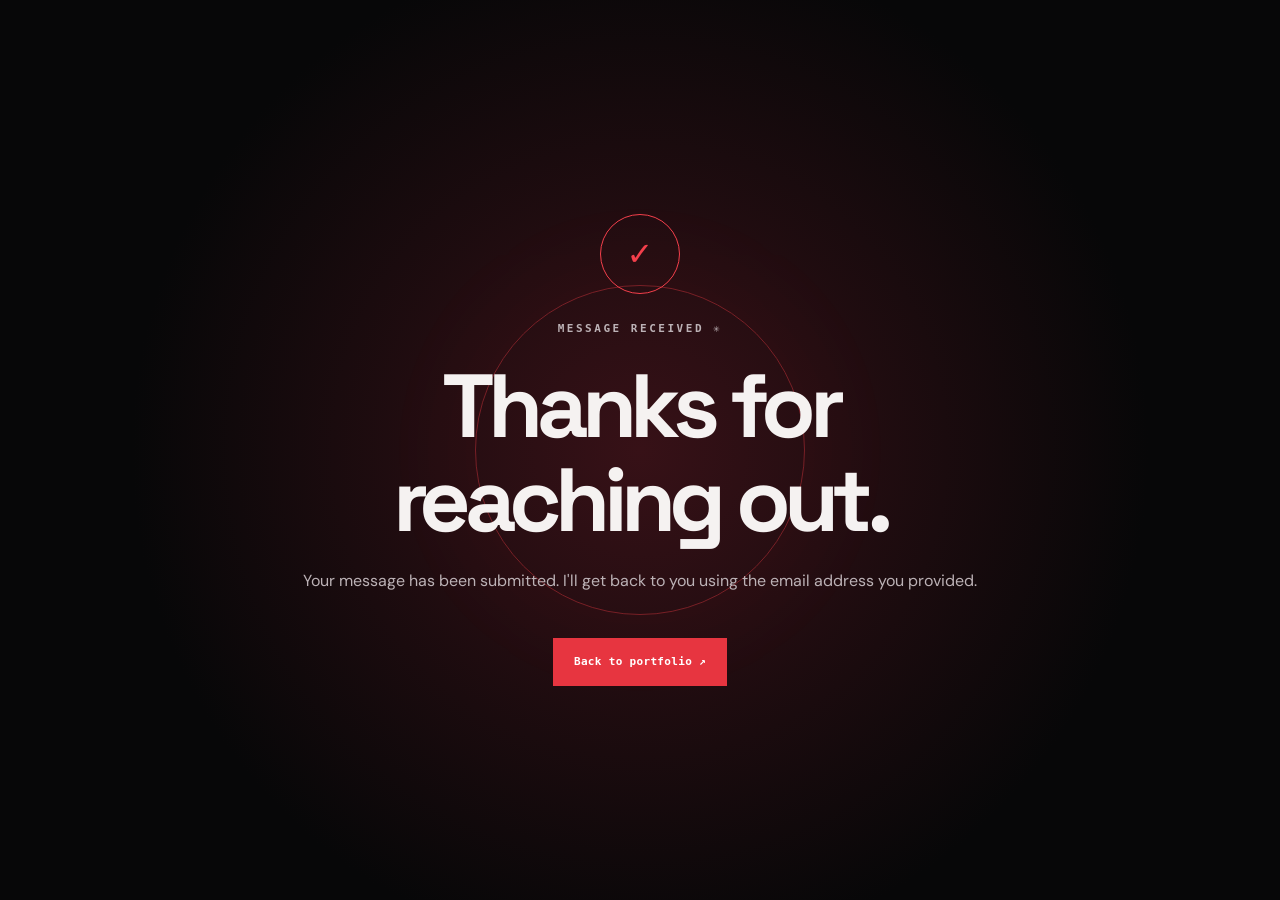
<file: success.html>
<!doctype html>
<html lang="en">
<head>
  <meta charset="UTF-8" />
  <meta name="viewport" content="width=device-width,initial-scale=1" />
  <meta name="theme-color" content="#080910" />
  <title>Message sent — Rishav Kumar Singh</title>
  <link rel="preconnect" href="https://fonts.googleapis.com" />
  <link rel="preconnect" href="https://fonts.gstatic.com" crossorigin />
  <link href="https://fonts.googleapis.com/css2?family=DM+Sans:wght@400;500;600;700&family=Space+Grotesk:wght@400;500;600;700&display=swap" rel="stylesheet" />
  <link rel="stylesheet" href="styles.css" />
  <link rel="stylesheet" href="reel-theme.css" />
  <link rel="stylesheet" href="premium-motion.css" />
</head>
<body>
  <main class="success-scene">
    <div class="success-scene__orb" aria-hidden="true"></div>
    <div class="success-scene__content">
      <div class="success-scene__check" aria-hidden="true">✓</div>
      <p class="success-scene__eyebrow">MESSAGE RECEIVED ✳</p>
      <h1>Thanks for reaching out.</h1>
      <p>Your message has been submitted. I'll get back to you using the email address you provided.</p>
      <a class="btn btn-primary" href="/">Back to portfolio ↗</a>
    </div>
  </main>
</body>
</html>
</file>
<file: styles.css>
:root{--bg:#080910;--panel:#10121c;--ink:#f6f4f3;--muted:#a3a4b4;--soft:#6f7184;--line:rgba(255,255,255,.10);--lime:#c3ff82;--violet:#a59dff;--peach:#fbb996;--max:1210px}*{box-sizing:border-box}html{scroll-behavior:smooth;scroll-padding-top:92px}body{margin:0;background:var(--bg);color:var(--ink);font-family:'DM Sans',system-ui,-apple-system,Segoe UI,Arial,sans-serif;line-height:1.6;overflow-x:hidden}body::before{content:'';position:fixed;inset:0;z-index:-2;opacity:.19;pointer-events:none;background-image:radial-gradient(rgba(255,255,255,.14) .6px,transparent .6px);background-size:21px 21px}a{color:inherit;text-decoration:none}button,input,textarea,select{font:inherit}button{cursor:pointer}button:disabled{cursor:not-allowed}::selection{background:var(--lime);color:#06080b}:focus-visible{outline:2px solid var(--lime);outline-offset:5px}.shell{width:min(calc(100% - 100px),var(--max));margin-inline:auto}.skip-link{position:fixed;z-index:99;left:18px;top:-80px;background:var(--lime);color:#080910;padding:10px 16px}.skip-link:focus{top:12px}.visually-hidden{position:absolute;width:1px;height:1px;clip:rect(0,0,0,0);overflow:hidden;white-space:nowrap}#page-progress{position:fixed;inset:0 auto auto 0;z-index:100;width:0;height:2px;background:linear-gradient(90deg,var(--lime),var(--violet));pointer-events:none}.ambient{position:absolute;z-index:-1;border-radius:50%;filter:blur(100px);pointer-events:none}.ambient--one{width:450px;height:450px;right:-180px;top:45px;background:rgba(74,55,131,.18)}.ambient--two{width:430px;height:430px;left:-200px;top:750px;background:rgba(55,76,60,.11)}.site-header{position:fixed;top:0;left:0;width:100%;z-index:40;border-bottom:1px solid transparent;transition:background .3s,border-color .3s,backdrop-filter .3s}.site-header.is-scrolled{background:rgba(8,9,16,.85);border-color:var(--line);backdrop-filter:blur(18px)}.nav{height:84px;display:flex;align-items:center;justify-content:space-between}.logo{display:inline-flex;align-items:center;gap:13px}.logo-mark,.footer-logo{font-family:'Space Grotesk',sans-serif;font-weight:700;letter-spacing:-.1em;font-size:34px;line-height:1}.logo-slash,.footer-logo span{color:var(--lime)}.logo-caption{font-size:9px;font-weight:700;line-height:1.3;letter-spacing:.16em}.nav-links{display:flex;align-items:center;gap:33px}.nav-links a{font-size:12px;color:#bcbccc;transition:color .2s}.nav-links a:hover,.nav-links a:focus-visible{color:var(--ink)}.nav-links .nav-contact{padding:10px 16px;border:1px solid rgba(255,255,255,.22);color:#fff;border-radius:999px}.nav-contact span{margin-left:8px;color:var(--lime)}.nav-toggle{display:none}.hero{min-height:790px;padding-top:145px;display:grid;grid-template-columns:1.07fr .93fr;position:relative;align-items:center;gap:12px}.hero-copy{position:relative;z-index:4;padding-bottom:125px}.eyebrow,.hero-kicker,.section-index,.social-label,.orbit-caption,.corner-coordinates,.form-eyebrow,.art-label,.project-meta,.timeline-kicker,.footer-grid>.back-top{letter-spacing:.15em;font-weight:700;font-size:10px}.eyebrow{display:flex;align-items:center;gap:10px;color:#a5a3b7;white-space:nowrap}.eyebrow-dot,.mini-dot,.caption-light{width:7px;height:7px;display:inline-block;border-radius:100%;background:var(--lime);box-shadow:0 0 16px rgba(195,255,130,.9)}.eyebrow-divider{color:#53586d}.hero-kicker{font-size:11px;letter-spacing:.24em;color:var(--lime);margin:48px 0 13px}.hero h1{max-width:720px;font-size:clamp(60px,6.3vw,100px);letter-spacing:-.087em;line-height:1.015;margin:0 0 28px;font-family:'Space Grotesk',sans-serif;font-weight:600}.hero h1 em{font-style:normal;color:var(--lime);display:block}.hero-script{white-space:nowrap}.period{color:var(--peach)}.hero-lede{font-size:16px;line-height:1.9;color:#a9aab8;max-width:515px;margin:0 0 33px}.hero-actions{display:flex;align-items:center;gap:14px;flex-wrap:wrap}.btn{min-height:51px;border-radius:7px;padding:13px 20px;font-size:12px;font-weight:700;display:inline-flex;gap:28px;align-items:center;justify-content:space-between;transition:transform .25s,background .25s,border-color .25s;border:1px solid transparent}.btn:hover{transform:translateY(-3px)}.btn-primary{background:var(--lime);color:#0c1011}.btn-primary:hover{background:#d8ffad}.btn-outline{border-color:#444657;color:#f2f2f6;background:rgba(255,255,255,.035)}.btn-outline:hover{border-color:var(--lime)}.btn-arrow{font-size:18px}.hero-social{margin-top:50px;display:flex;align-items:center;gap:20px;flex-wrap:wrap}.hero-social a,.contact-links a{font-size:12px;color:#c5c6d3;transition:color .2s}.hero-social a:hover,.contact-links a:hover{color:var(--lime)}.social-label{color:#6f7385;font-size:9px}.hero-visual{height:630px;min-width:0;position:relative;margin-bottom:85px;isolation:isolate;background:radial-gradient(ellipse at 53% 42%,rgba(145,116,211,.16),transparent 52%)}.hero-visual::before,.hero-visual::after{content:'';position:absolute;left:50%;top:46%;width:480px;max-width:98%;aspect-ratio:1;transform:translate(-50%,-50%);border:1px solid rgba(177,157,245,.12);border-radius:50%;pointer-events:none}.hero-visual::after{width:580px;max-width:114%;border-style:dashed;border-color:rgba(255,255,255,.045)}#three-scene{position:absolute;inset:-7% -18%;height:114%;width:136%;z-index:0;pointer-events:none;opacity:.95}.visual-grain{position:absolute;inset:0;pointer-events:none;z-index:2;opacity:.18;background-image:repeating-linear-gradient(0deg,transparent 0,transparent 2px,rgba(255,255,255,.016) 3px)}.portrait{width: min(72%,380px);height:435px;position:absolute;z-index:1;top:50%;left:50%;transform:translate(-50%,-48%);border:1px solid rgba(196,200,255,.35);background:linear-gradient(160deg,rgba(98,80,149,.32),rgba(15,18,26,.9));border-radius:220px 220px 115px 115px;overflow:hidden;box-shadow:0 32px 130px rgba(9,8,23,.8),inset 0 0 60px rgba(194,184,255,.09)}.portrait-glow{position:absolute;inset:0;background:radial-gradient(ellipse at 45% 27%,rgba(199,181,246,.47),transparent 58%);z-index:0}.portrait-image{width:100%;height:100%;position:absolute;z-index:1;object-fit:cover;object-position:center 30%;filter:contrast(1.03) saturate(.91);-webkit-mask-image:linear-gradient(#000 72%,transparent 100%);mask-image:linear-gradient(#000 72%,transparent 100%)}.portrait-fallback{position:absolute;inset:0;display:flex;align-items:center;justify-content:center;font-family:'Space Grotesk',sans-serif;font-size:132px;font-weight:700;letter-spacing:-.11em;color:rgba(226,211,255,.23);background:radial-gradient(circle at 57% 38%,rgba(167,145,234,.22),transparent 55%)}.portrait-badge{position:absolute;bottom:23px;left:24px;display:flex;gap:10px;align-items:center;z-index:3;font-size:9px;letter-spacing:.18em;color:#d5d3de;line-height:1.7}.portrait-badge b{color:#fff;font-size:12px;letter-spacing:.095em}.orbit-caption{position:absolute;z-index:2;color:#c9cad9;display:flex;align-items:center;gap:11px}.orbit-caption--top{top:49px;left:10px}.orbit-caption--bottom{right:7px;bottom:51px}.caption-plus{font-size:19px;color:var(--lime)}.floating-chip{position:absolute;z-index:3;padding:12px 15px;border:1px solid rgba(232,227,255,.23);border-radius:5px;color:#eeeafa;font-size:9px;letter-spacing:.115em;font-weight:700;backdrop-filter:blur(14px);background:rgba(17,16,31,.76);box-shadow:0 12px 40px rgba(5,5,13,.4);white-space:nowrap}.floating-chip span{color:var(--lime);margin-right:8px}.floating-chip--one{top:28%;left:-10%;transform:rotate(-7deg)}.floating-chip--two{right:-5%;bottom:26%;transform:rotate(8deg)}.corner-coordinates{position:absolute;right:5px;top:63px;color:#6c7187;font-size:8px;line-height:2;text-align:right}.hero-bottom{position:absolute;left:0;bottom:55px;right:0;display:flex;justify-content:space-between;align-items:center;gap:15px;z-index:1;font-size:9px;letter-spacing:.21em;color:#77788b;font-weight:700}.scroll-line{height:1px;flex:1;max-width:210px;background:linear-gradient(90deg,rgba(255,255,255,.5),transparent);margin-right:auto;margin-left:20px}.impact-strip{border-top:1px solid var(--line);border-bottom:1px solid var(--line);background:#0d0f18}.impact-grid{display:grid;grid-template-columns:repeat(4,1fr)}.impact-item{min-height:168px;display:flex;flex-direction:column;justify-content:center;gap:3px;padding:24px 24px 24px 0}.impact-item:not(:first-child){padding-left:28px;border-left:1px solid var(--line)}.impact-item strong{font-family:'Space Grotesk',sans-serif;font-size:51px;letter-spacing:-.08em;line-height:1;color:#f6f3f5;font-weight:600}.impact-item strong span{font-size:24px;color:var(--lime);letter-spacing:-.03em}.impact-item p{font-size:11px;letter-spacing:.013em;color:#e2e0e9;margin:9px 0 0;line-height:1.9}.impact-item small{font-size:10px;color:#828599}.section{padding-top:125px;padding-bottom:125px}.section-heading{margin-bottom:59px}.section-index{display:block;color:var(--lime);margin-bottom:20px}.section-heading h2{font-family:'Space Grotesk',sans-serif;font-weight:500;font-size:clamp(40px,5.1vw,75px);letter-spacing:-.075em;line-height:1.09;margin:0}.muted{color:#6e7084}.section-heading--row{display:flex;align-items:end;justify-content:space-between;gap:50px}.section-heading--row p{color:var(--muted);font-size:14px;max-width:270px;line-height:1.8;margin:0 0 5px}.about-grid{display:grid;grid-template-columns:1fr .82fr;gap:11%;align-items:center}.about-statement{min-height:370px;position:relative;display:flex;flex-direction:column;justify-content:center}.oversized-quote{font-family:Georgia,serif;position:absolute;top:-140px;left:-12px;font-size:250px;line-height:1;color:rgba(195,255,130,.1)}.about-statement>p{position:relative;font-family:'Space Grotesk',sans-serif;line-height:1.31;font-size:clamp(28px,3vw,42px);letter-spacing:-.055em;margin:0}.about-statement i{color:var(--lime);font-style:normal}.about-flourish{margin-top:43px;display:flex;gap:18px;align-items:center;letter-spacing:.13em;font-size:9px;color:#858797;font-weight:700}.about-flourish span{color:var(--lime);font-size:15px}.about-copy p{font-size:15px;line-height:2;color:#abacbd;margin:0 0 21px}.about-copy p strong{color:#f6f4fa;font-weight:600}.text-link{border-bottom:1px solid rgba(195,255,130,.65);display:inline-flex;gap:25px;padding:8px 0;margin-top:14px;color:var(--lime);font-size:12px;font-weight:700}.text-link:hover{gap:35px;transition:gap .2s}.work-section{background:linear-gradient(180deg,#0e101a,#0a0b11 92%);border-block:1px solid var(--line)}.project-grid{display:grid;grid-template-columns:repeat(2,minmax(0,1fr));gap:23px}.project-card{border:1px solid rgba(255,255,255,.1);background:#12141f;overflow:hidden;border-radius:11px;transition:transform .3s,border-color .25s,box-shadow .3s;transform-style:preserve-3d}.project-card:hover{border-color:rgba(195,255,130,.4);box-shadow:0 25px 60px rgba(0,0,0,.24)}.project-art{height:285px;overflow:hidden;position:relative;background:#1d1c30}.project-art--catalyst{background:radial-gradient(ellipse at 55% 48%,#504477,#25223f 55%,#181623 100%)}.project-art--rag{background:radial-gradient(circle at center,#48406d,#181a31 72%)}.project-art--tasks{background:radial-gradient(ellipse at 65% 35%,#2c554e,#152726 80%)}.project-art--vision{background:radial-gradient(ellipse at 55% 40%,#243c4e,#121f30 74%)}.art-label{position:absolute;bottom:19px;left:22px;color:rgba(244,241,255,.75);font-size:9px;z-index:3}.project-info{padding:27px 28px 30px}.project-meta{display:flex;justify-content:space-between;gap:12px;color:#8e91a5;font-size:9px}.project-meta span:last-child{color:#b3ccaa}.project-info h3{font-family:'Space Grotesk';font-size:27px;letter-spacing:-.045em;margin:13px 0 8px;font-weight:600}.project-info p{min-height:71px;margin:0;color:#9fa1b3;font-size:13px;line-height:1.85}.project-bottom{display:flex;justify-content:space-between;align-items:end;gap:15px;margin-top:24px}.tags,.skill-chips{display:flex;gap:8px;flex-wrap:wrap}.tags span,.skill-chips span{font-size:10px;border:1px solid rgba(255,255,255,.13);color:#c7c8d4;padding:5px 9px;border-radius:4px}.round-link{flex:0 0 36px;height:36px;display:grid;place-items:center;border-radius:50%;background:var(--lime);color:#0d1711;font-size:20px;transition:transform .2s}.round-link:hover{transform:rotate(45deg)}.project-arrow{font-size:20px;color:var(--lime)}.project-disclaimer{font-size:11px;margin:26px 0 0;color:#818395}.mock-window{position:absolute;width:72%;height:78%;left:14%;top:12%;border:1px solid #726d96;border-radius:10px 10px 0 0;background:#101221;box-shadow:0 20px 70px #0b091d;transform:perspective(700px) rotateX(3deg) rotateY(-9deg)}.mock-header{height:31px;display:flex;align-items:center;gap:5px;padding:0 13px;border-bottom:1px solid #29283d}.mock-dot{width:5px;height:5px;border-radius:50%;background:#a5a0bf}.mock-dot:nth-child(1){background:#f2a3a6}.mock-dot:nth-child(2){background:#f2c184}.mock-dot:nth-child(3){background:#a4dbb2}.mock-title{margin-left:auto;font-size:8px;letter-spacing:.14em;color:#a6a6bd}.mock-conversation{padding:18px 20px}.mock-question{margin-left:auto;background:#383853;color:#e0dffc;border-radius:8px 8px 1px 8px;width:max-content;max-width:92%;font-size:10px;padding:11px 12px}.mock-answer{display:flex;gap:10px;margin-top:16px}.mock-answer>div{width:75%;padding:7px 0}.ai-logo{color:var(--lime);font-size:19px}.mock-line{display:block;width:83%;height:5px;background:#4b4e63;border-radius:12px;margin-bottom:9px}.mock-line.wide{width:100%}.mock-line.short{width:49%}.mock-tags{display:flex;gap:5px;margin-top:13px}.mock-tags i{font-style:normal;border-radius:2px;font-size:7px;letter-spacing:.1em;background:#393752;color:#dad5fd;padding:4px 7px}.mock-input{height:30px;margin:0 14px;background:#232536;color:#686e83;display:flex;align-items:center;justify-content:space-between;padding:0 12px;border-radius:4px;font-size:8px}.mock-input span{color:var(--lime)}.document-sheet{position:absolute;left:50%;top:50%;width:158px;height:192px;transform:translate(-50%,-50%) rotate(-9deg);background:linear-gradient(130deg,#ded9ef,#9d9fbd);padding:37px 19px;border-radius:7px;box-shadow:18px 23px 60px #121128}.document-sheet span{display:block;height:7px;width:100%;margin-bottom:11px;background:rgba(45,43,79,.25);border-radius:3px}.document-sheet span:nth-child(2){width:66%}.document-sheet span:nth-child(4){width:82%}.node{position:absolute;z-index:2;display:grid;place-items:center;width:65px;height:65px;border-radius:50%;background:rgba(24,22,53,.91);border:1px solid #a59dff;color:#f4efff;font-family:'Space Grotesk';font-size:14px;font-weight:700;box-shadow:0 0 35px #887eff50}.node-a{left:12%;top:32%}.node-b{left:43%;top:11%;width:78px;height:78px;background:#a59dff;color:#1b1734}.node-c{right:9%;top:47%}.project-path{width:100%;height:100%;position:absolute;inset:0}.taskboard{position:absolute;top:14%;left:14%;width:75%;height:72%;border:1px solid #4b776e;border-radius:7px;padding:13px;background:#101c22;transform:perspective(750px) rotateX(5deg) rotateY(10deg);box-shadow:20px 22px 45px #07100f}.taskboard-title{display:flex;align-items:center;gap:8px;color:#d2e7e5;font-size:9px;letter-spacing:.13em;margin:5px 0 14px}.taskboard-title>span{width:9px;height:9px;background:var(--lime);border-radius:2px}.taskboard-title small{margin-left:auto}.board-row{height:29px;margin-bottom:8px;border:1px solid #324f4b;border-radius:4px;display:flex;align-items:center;gap:8px;padding:0 8px;color:#b8d0ca;font-size:8px}.board-row i{width:6px;height:6px;border-radius:100%;background:#a1ffd0}.board-row b{color:#a4ffbf;margin-left:auto;font-size:7px}.board-row b.inprogress{color:#f5bd87}.face-grid{position:absolute;inset:8% 17%;border:1px solid rgba(112,211,229,.38);background:repeating-linear-gradient(0deg,transparent,transparent 18px,#6bd4e00d 19px),repeating-linear-gradient(90deg,transparent,transparent 18px,#6bd4e00d 19px);clip-path:polygon(20% 0,80% 0,100% 20%,100% 80%,80% 100%,20% 100%,0 80%,0 20%)}.scan-ellipse{position:absolute;top:10%;left:25%;width:50%;height:77%;border:2px solid rgba(123,245,246,.72);border-radius:49% 48% 43% 43%;box-shadow:0 0 35px #5de9ed66,inset 0 0 28px #5de9ed22}.scan-ellipse::before,.scan-ellipse::after{content:'';position:absolute;width:60%;height:2px;background:#89ffff66;top:43%;left:20%;transform:rotate(18deg)}.scan-ellipse::after{top:65%;transform:rotate(-17deg)}.scan-cross{position:absolute;color:#a5ffff;font-size:22px}.scan-cross--one{top:26%;left:24%}.scan-cross--two{top:40%;right:19%}.scan-cross--three{bottom:21%;left:28%}.scan-line{position:absolute;left:0;right:0;top:30%;height:2px;background:#7dffef;box-shadow:0 0 16px #7dfff0;animation:scan 3.4s ease-in-out infinite alternate}@keyframes scan{to{top:80%}}.vision-tag{position:absolute;right:8%;top:14%;font-size:9px;color:#b2fff2;letter-spacing:.15em}.expertise-grid{display:grid;grid-template-columns:repeat(3,1fr);gap:18px}.expertise-card{border:1px solid var(--line);padding:33px 29px 31px;border-radius:9px;min-height:354px;display:flex;flex-direction:column;background:linear-gradient(145deg,#151723,#0e1018)}.expertise-icon{height:55px;font-size:29px;font-family:'Space Grotesk';color:var(--lime)}.expertise-card h3{font-size:23px;font-family:'Space Grotesk';line-height:1.2;letter-spacing:-.04em;margin:18px 0 12px}.expertise-card p{font-size:13px;line-height:1.9;color:#9d9eae;margin:0 0 26px}.expertise-card .skill-chips{margin-top:auto}.expertise-card--bridge{background:radial-gradient(circle at 85% 9%,#384239,#171f1d 68%,#101611)}.bridge-visual{display:flex;align-items:center;gap:8px;justify-content:space-between;margin-top:auto;font-size:9px;letter-spacing:.12em;color:#def9d6;font-weight:700}.bridge-line{flex:1;height:1px;background:linear-gradient(90deg,#a5cc97,#c3ff82)}.journey-section{border-top:1px solid var(--line);border-bottom:1px solid var(--line);background:#0f1019}.timeline{margin-top:40px}.timeline-item{display:grid;grid-template-columns:190px 42px 1fr;position:relative;min-height:210px}.timeline-item:not(:last-child)::before{content:'';position:absolute;left:210px;top:30px;bottom:0;width:1px;background:rgba(195,255,130,.28)}.timeline-date{font-size:11px;letter-spacing:.12em;color:#9598aa;font-weight:700;padding-top:5px}.timeline-mark{width:13px;height:13px;border-radius:50%;border:2px solid var(--lime);margin:5px auto 0;box-shadow:0 0 22px #c3ff8260;background:#1a2118;z-index:1}.timeline-body{padding:0 0 55px 35px;max-width:720px}.timeline-kicker{color:var(--lime);font-size:9px}.timeline-body h3{font-family:'Space Grotesk';font-size:29px;letter-spacing:-.05em;margin:10px 0 0;line-height:1.25}.timeline-body h4{color:#b4b4c3;font-size:13px;margin:6px 0 15px;font-weight:500}.timeline-body p{color:#999bac;font-size:13px;line-height:1.85;margin:0}.recognition-grid{display:grid;grid-template-columns:repeat(3,1fr);gap:16px}.recognition-card{padding:28px 26px 27px;border:1px solid var(--line);border-radius:9px;min-height:315px;display:flex;flex-direction:column;position:relative;transition:border-color .2s,transform .2s;background:#10121c}.recognition-card:hover{border-color:#8aa46b;transform:translateY(-4px)}.recognition-number{font-size:11px;color:var(--lime);letter-spacing:.15em}.recognition-symbol{position:absolute;right:26px;top:17px;font-size:38px;color:#c5ff83}.recognition-card h3{font-family:'Space Grotesk';font-size:23px;letter-spacing:-.035em;margin:52px 0 11px}.recognition-card p{color:#a4a4b6;font-size:12px;line-height:1.8;margin:0 0 19px}.recognition-action{margin-top:auto;color:var(--lime);font-size:11px;font-weight:700}.contact-section{padding:119px 0 115px;background:radial-gradient(ellipse at 12% 10%,#242a27,#11141a 56%,#0b0d13 100%);border-top:1px solid var(--line)}.contact-grid{display:grid;grid-template-columns:1.05fr .95fr;gap:9%;align-items:start}.contact-copy h2{font-family:'Space Grotesk';font-size:clamp(40px,4.4vw,65px);letter-spacing:-.073em;font-weight:500;line-height:1.13;margin:0 0 25px}.contact-copy h2 em{color:var(--lime);font-style:normal}.contact-copy>p{max-width:430px;color:#a5a9b2;font-size:14px;line-height:1.9;margin:0 0 35px}.contact-email{font-family:'Space Grotesk';font-size:clamp(14px,1.65vw,22px);letter-spacing:-.025em;padding-bottom:7px;border-bottom:1px solid #9fbb8a;display:inline-flex;gap:15px;align-items:center;word-break:break-all}.contact-email span{color:var(--lime)}.contact-links{display:flex;gap:22px;flex-wrap:wrap;margin-top:42px}.contact-form-wrap{padding:32px;border:1px solid rgba(255,255,255,.17);background:rgba(8,9,14,.41);border-radius:10px;backdrop-filter:blur(13px)}.form-eyebrow{display:flex;justify-content:space-between;color:#ccd2d4;margin-bottom:22px}.form-eyebrow span{color:var(--lime);font-size:16px}.form-field{margin-bottom:19px}.form-field label{display:block;margin-bottom:6px;font-size:9px;color:#bfc1ce;font-weight:700;letter-spacing:.15em}.form-field input,.form-field select,.form-field textarea{width:100%;min-height:43px;padding:10px 12px;border:1px solid #393b49;background:#11131b;color:#f2f0f7;border-radius:4px;font-size:12px;outline:none;transition:border-color .2s}.form-field textarea{resize:vertical;min-height:108px}.form-field input:focus,.form-field textarea:focus,.form-field select:focus{border-color:var(--lime)}.form-field input::placeholder,.form-field textarea::placeholder{color:#737686}.form-submit{width:100%;font-size:12px;border:0}.form-note{font-size:10px;color:#8d8e9d;line-height:1.65;margin:13px 0 0}.footer{background:#080910;border-top:1px solid var(--line)}.footer-grid{min-height:136px;display:flex;align-items:center;justify-content:space-between;gap:24px}.footer-logo{font-size:33px}.footer-grid p{color:#8b8d9b;font-size:10px;margin:8px 0 0}.footer-grid>span{font-size:11px;color:#8c8e9e}.footer-grid .back-top{color:var(--lime);font-size:10px}.reveal{opacity:0;transform:translateY(27px);transition:opacity .68s ease,transform .68s cubic-bezier(.2,.6,.2,1)}.reveal.in-view{opacity:1;transform:translateY(0)}@media (max-width:1100px){.shell{width:min(calc(100% - 70px),var(--max))}.hero{grid-template-columns:1.1fr .9fr}.hero h1{font-size:clamp(55px,6.1vw,82px)}.hero-visual{height:570px}.portrait{height:385px}.impact-item strong{font-size:42px}.eyebrow{font-size:9px}.floating-chip--one{left:-7%}}@media (max-width:830px){.shell{width:min(calc(100% - 46px),var(--max))}.nav{height:73px}.nav-toggle{display:flex;border:1px solid var(--line);background:#11131c;flex-direction:column;align-items:center;justify-content:center;gap:6px;width:42px;height:42px;border-radius:5px}.nav-toggle span{width:18px;height:2px;background:#eee;transition:transform .2s}.nav-toggle[aria-expanded=true] span:first-child{transform:translateY(4px) rotate(45deg)}.nav-toggle[aria-expanded=true] span:last-child{transform:translateY(-4px) rotate(-45deg)}.nav-links{position:absolute;top:72px;left:0;right:0;background:#0b0d17;display:none;flex-direction:column;align-items:stretch;gap:0;padding:15px 25px 26px;border-bottom:1px solid var(--line)}.nav-links.is-open{display:flex}.nav-links a{font-size:14px;padding:13px 8px}.nav-links .nav-contact{margin-top:8px;text-align:center}.hero{padding-top:125px;min-height:auto;grid-template-columns:1fr;gap:0}.hero-copy{padding-bottom:0}.hero h1{max-width:690px;font-size:clamp(54px,9vw,86px)}.hero-lede{max-width:650px}.hero-social{margin-top:31px}.hero-visual{height:550px;max-width:600px;width:100%;margin:0 auto 100px}.hero-bottom{bottom:38px}.impact-grid{grid-template-columns:repeat(2,1fr)}.impact-item:nth-child(3){border-left:0}.impact-item:nth-child(-n+2){border-bottom:1px solid var(--line)}.section{padding-block:90px}.about-grid{grid-template-columns:1fr;gap:12px}.about-statement{min-height:230px}.oversized-quote{top:-120px}.expertise-grid,.recognition-grid{grid-template-columns:1fr 1fr}.expertise-card--bridge,.recognition-card:last-child{grid-column:1/-1;min-height:240px}.contact-grid{gap:40px;grid-template-columns:1fr}.section-heading--row{align-items:start}.section-heading--row p{max-width:220px}}@media (max-width:570px){.shell{width:calc(100% - 38px)}.hero{padding-top:110px}.hero-kicker{margin-top:34px}.eyebrow{flex-wrap:wrap;white-space:normal;font-size:8px}.hero h1{font-size:clamp(48px,11.4vw,68px);letter-spacing:-.09em}.hero-lede{font-size:14px}.hero-actions{gap:8px}.btn{font-size:11px;padding:12px 14px;gap:13px}.hero-social{gap:12px;margin-top:31px}.hero-social a{font-size:11px}.hero-visual{height:440px;margin-bottom:90px}.hero-visual::before{width:340px}.hero-visual::after{width:400px}.portrait{height:322px;width:68%}.portrait-fallback{font-size:100px}.floating-chip{font-size:7px;padding:9px}.floating-chip--one{left:-1%;top:29%}.floating-chip--two{right:0;bottom:22%}.orbit-caption{font-size:8px}.orbit-caption--top{top:10px}.orbit-caption--bottom{bottom:22px}.corner-coordinates{display:none}.hero-bottom{bottom:30px}.impact-item{padding:25px 10px 25px 0;min-height:151px}.impact-item:not(:first-child){padding-left:15px}.impact-item:nth-child(3){padding-left:0}.impact-item strong{font-size:37px}.impact-item strong span{font-size:20px}.impact-item p{font-size:10px}.impact-item small{font-size:9px}.section{padding-block:76px}.section-heading{margin-bottom:34px}.section-heading h2{font-size:clamp(39px,10vw,53px)}.section-heading--row{display:block}.section-heading--row p{max-width:330px;margin-top:20px}.about-statement{min-height:240px}.about-statement>p{font-size:31px}.about-copy p{font-size:14px}.project-grid{grid-template-columns:1fr;gap:18px}.project-art{height:240px}.project-info{padding:23px 22px 25px}.project-info h3{font-size:24px}.project-info p{min-height:auto}.expertise-grid,.recognition-grid{grid-template-columns:1fr}.expertise-card--bridge,.recognition-card:last-child{grid-column:auto}.expertise-card{min-height:300px}.timeline-item{grid-template-columns:112px 22px 1fr;min-height:260px}.timeline-item:not(:last-child)::before{left:123px}.timeline-date{font-size:8px}.timeline-mark{width:11px;height:11px}.timeline-body{padding-left:12px}.timeline-body h3{font-size:22px}.timeline-body h4{font-size:12px}.timeline-body p{font-size:11.5px}.timeline-kicker{font-size:8px}.contact-section{padding:80px 0}.contact-copy h2{font-size:44px}.contact-form-wrap{padding:23px 19px}.footer-grid{flex-wrap:wrap;padding-block:26px;justify-content:space-between}.footer-grid>span{order:3;width:100%}}@media(prefers-reduced-motion:reduce){html{scroll-behavior:auto}*,*::before,*::after{animation-duration:.01ms!important;animation-iteration-count:1!important;transition-duration:.01ms!important}.reveal{opacity:1;transform:none}}
/* Keep the WebGL visual inside the viewport on narrow mobile devices. */
@media(max-width:570px){#three-scene{inset:0;width:100%;height:100%}}
</file>
<file: reel-theme.css>
/* Instagram-reel-inspired editorial black / red portfolio skin.
   Overlay existing styles.css; original sections and content stay intact. */
:root{--bg:#070708;--panel:#101012;--ink:#f7f4f3;--muted:#aaa0a3;--soft:#777174;--line:rgba(255,255,255,.14);--lime:#f03842;--violet:#f03842;--peach:#ff666d;--max:1320px}
*{box-sizing:border-box}
body{background:#070708;color:#f5f2f1}
body::before{opacity:.08;background-size:5px 5px}
::selection{background:#f03842;color:#fff}
:focus-visible{outline-color:#f03842}
#page-progress{height:3px;background:#f03842}
.shell{width:min(calc(100% - 86px),var(--max))}
.site-header,.site-header.is-scrolled{background:rgba(7,7,8,.94);border-bottom:1px solid #282326;backdrop-filter:blur(15px)}
.nav{height:74px}
.logo-mark{font-weight:800}.logo-slash,.footer-logo span{color:#f03842}
.nav-links a{font:700 11px/1.4 monospace;letter-spacing:.08em;text-transform:uppercase}
.nav-links a:hover,.hero-social a:hover,.contact-links a:hover{color:#ff6269}
.nav-links .nav-contact{background:#e73540;border:1px solid #f03842;border-radius:0;color:#fff}
.nav-links .nav-contact span{color:#fff}
.ambient{filter:blur(140px);opacity:.2}.ambient--one,.ambient--two{background:#a91623}
.hero{display:grid;grid-template-columns:1fr .83fr;align-items:end;min-height:820px;padding-top:265px;gap:0;position:relative;border-bottom:1px solid #33292c}
.hero::before{content:'PORTFOLIO';position:absolute;top:99px;left:0;z-index:0;font-family:'Space Grotesk',Impact,sans-serif;font-weight:800;font-size:clamp(90px,15.3vw,255px);letter-spacing:-.095em;white-space:nowrap;line-height:1;color:transparent;-webkit-text-stroke:1.4px #e83c46;pointer-events:none}
.hero::after{content:'RISHAV.';position:absolute;top:clamp(201px,25vw,338px);left:0;font-family:'Space Grotesk',sans-serif;font-weight:800;font-size:clamp(27px,4.8vw,73px);line-height:1;letter-spacing:-.07em;background:#e73540;color:#070708;padding:0 .15em}
.hero-copy{position:relative;z-index:4;padding:115px 0 100px}
.reel-rule{display:flex;align-items:center;justify-content:space-between;gap:12px;border-top:1px solid #6d3035;border-bottom:1px solid #6d3035;padding:10px 0;color:#fa5b61;font:700 9px/1.5 monospace;letter-spacing:.1em;text-transform:uppercase;margin-bottom:23px}
.reel-rule b{font-size:11px;color:#f9f4f3}
.eyebrow,.hero-kicker,.section-index,.art-label,.project-meta,.timeline-date,.timeline-kicker{font-family:monospace}
.eyebrow{font-size:9px;letter-spacing:.11em;color:#bdb2b4}
.eyebrow-dot,.mini-dot,.caption-light{background:#f03842;box-shadow:0 0 14px #f0384280}
.hero-kicker{color:#fa545e;margin:25px 0 9px;font-size:10px}
.hero h1{font-size:clamp(31px,3.5vw,53px);font-weight:700;letter-spacing:-.055em;line-height:1.12;max-width:565px;margin-bottom:19px}
.hero h1 em{color:#fb515a;display:inline}.period{color:#fff}
.hero-lede{font-size:13px;line-height:1.9;color:#b7adb0;max-width:485px}
.btn{border-radius:0;font:700 11px/1.3 monospace;letter-spacing:.03em;min-height:48px;gap:15px}
.btn-primary{background:#e73540;color:#fff}.btn-primary:hover{background:#ff5b63}
.btn-outline{border:1px solid #6c4449;background:#100d0f}.btn-outline:hover{border-color:#f03842}
.hero-social{margin-top:35px}.social-label{color:#f4575f}
.hero-visual{height:490px;margin-bottom:110px;background:radial-gradient(circle,#8a172436,transparent 65%)}
.hero-visual::before,.hero-visual::after{width:340px;border-color:#e947502f;border-radius:0;transform:translate(-50%,-50%) rotate(15deg)}
.hero-visual::after{width:395px;border-style:dashed}
#three-scene{opacity:.42;filter:hue-rotate(113deg) saturate(2)}
.portrait{border-radius:0;width:min(74%,335px);height:390px;border:1px solid #ec3b45;box-shadow:15px 15px 0 #b52a34,0 30px 90px #000;background:#7d2029}
.portrait-glow{background:linear-gradient(150deg,#f2384580,transparent 65%)}
.portrait-image{filter:grayscale(1) contrast(1.2);mix-blend-mode:luminosity;opacity:.9}
.portrait-fallback{background:#8b1d26;color:#ffa1a4}
.portrait-badge{background:#0a090abc;padding:8px}
.orbit-caption{font-family:monospace;font-size:9px;color:#f6eff0}
.orbit-caption--top{top:0}.orbit-caption--bottom{bottom:5px}
.caption-plus{color:#ff535e}
.floating-chip{border-radius:0;background:#100b0d;border-color:#b03943}.floating-chip span{color:#ff5861}
.corner-coordinates{color:#ff6269}
.hero-bottom{bottom:28px}.scroll-line{background:linear-gradient(90deg,#e73540,transparent)}
.impact-strip{background:#100e10;border-color:#342b2e}
.impact-item{min-height:140px}.impact-item strong span{color:#ff525b}
.section{padding-top:108px;padding-bottom:108px}
.section-index{color:#ff525b;font-size:10px}
.section-heading h2{font-weight:700;font-size:clamp(40px,5.4vw,78px)}
.muted{color:#847c7f}
.about-statement i{color:#ff535b}.oversized-quote{color:#e7354020}.about-copy p{color:#b8afb2}
.about-flourish span{color:#f03842}.text-link{color:#ff6269;border-color:#f03842}
.work-section{background:#09090a;border-color:#30272a}
.project-grid{gap:12px}.project-card{border-radius:0;background:#111012;border-color:#3c3034;box-shadow:none}
.project-card:hover{border-color:#f03842;box-shadow:7px 7px 0 #8f222a}
.project-art{height:245px;filter:saturate(.86)}
.project-art--catalyst{background:radial-gradient(circle,#762b36,#170d11 74%)}
.project-art--rag{background:radial-gradient(circle,#70232e,#170e13 73%)}
.project-art--tasks{background:radial-gradient(circle,#60323a,#180e13 74%)}
.project-art--vision{background:radial-gradient(circle,#73303a,#140d11 74%)}
.project-meta,.art-label,.timeline-kicker,.timeline-date{color:#f2555e}
.project-meta span:last-child{color:#ff5861}
.project-info h3{font-size:28px}.project-info p{color:#b2a7ab}
.tags span,.skill-chips span{border-radius:0;border-color:#584044;color:#e0cdd1;font:10px/1.6 monospace}
.round-link{border-radius:0;background:#f03842;color:#fff}.project-arrow{color:#f03842}
.expertise-card,.recognition-card{border-radius:0!important;background:#100e10!important;border-color:#413136!important}
.expertise-card:hover,.recognition-card:hover{border-color:#f03842!important}
.expertise-icon,.recognition-symbol,.recognition-action{color:#ff525c!important}
.timeline-mark{background:#ef3b45!important;border-color:#ef3b45!important}
.journey-section{background:#0b090b}
.contact-section{background:#170a0d;border-top:1px solid #5e2930}
.contact-copy h2 em,.contact-email{color:#ff535f}
.form-field input,.form-field textarea,.form-field select{border-radius:0!important}
.footer{background:#080708;border-top:1px solid #34282a}
.reel-magnetic{transition:transform .22s ease}
@media(max-width:1000px){.hero{padding-top:245px}.hero::before{font-size:15.2vw}.hero::after{top:clamp(185px,25vw,280px)}.hero-copy{padding-top:80px}.hero-visual{height:385px}.portrait{height:330px}.section{padding-block:80px}}
@media(max-width:760px){.shell{width:min(calc(100% - 38px),var(--max))}.nav{height:64px}.hero{display:flex;flex-direction:column;align-items:stretch;min-height:unset;padding-top:215px}.hero::before{top:106px;font-size:16.5vw;-webkit-text-stroke:1px #e83c46}.hero::after{top:calc(106px + 15vw);font-size:10vw}.hero-copy{padding:0 0 28px}.hero h1{font-size:38px}.hero-visual{order:2;margin:0 0 80px;height:340px}.portrait{width:235px;height:275px;box-shadow:10px 10px 0 #b92d37}.hero-bottom{bottom:25px}.floating-chip--one{left:0}.floating-chip--two{right:0}.impact-grid{grid-template-columns:repeat(2,1fr)}.impact-item{min-height:135px}.impact-item:nth-child(3){border-left:0}.project-grid{grid-template-columns:1fr}.project-art{height:230px}.section{padding-block:65px}.section-heading h2{font-size:43px}.contact-grid{gap:32px}}
@media(max-width:450px){.hero{padding-top:185px}.hero::before{top:100px}.hero::after{top:calc(100px + 15vw)}.hero h1{font-size:33px}.hero-social{gap:15px}.hero-visual{height:320px}.impact-item strong{font-size:36px}.impact-item{padding:18px 10px!important}.nav-links{background:#110c0e}.nav-toggle span{background:#ff4e55}.reel-rule{font-size:7px;gap:6px}.reel-rule b{font-size:8px}}
@media(prefers-reduced-motion:reduce){.reel-magnetic{transition:none}}
</file>
<file: premium-motion.css>
/* Rishav Portfolio · Premium motion layer · No build step.
   All content remains visible without JavaScript or external animation libraries. */
:root{--signal:#f03842;--ease-premium:cubic-bezier(.22,1,.36,1)}
html{scroll-behavior:smooth;scroll-padding-top:90px}
html.lenis,html.lenis body{height:auto}
.lenis.lenis-smooth{scroll-behavior:auto!important}
.lenis.lenis-smooth [data-lenis-prevent]{overscroll-behavior:contain}
.lenis.lenis-stopped{overflow:hidden}
body{overflow-x:clip}
#page-progress{position:fixed;top:0;left:0;width:100%;height:3px;transform:scaleX(0);transform-origin:left center;z-index:200;pointer-events:none;will-change:transform}
.site-header{transition:transform .5s var(--ease-premium),background .3s,border-color .3s}
.site-header.is-hidden{transform:translateY(-103%)}
.nav-links a{position:relative}
.nav-links a:not(.nav-contact)::after{content:"";position:absolute;bottom:-12px;left:0;right:0;height:2px;background:var(--signal);transform:scaleX(0);transform-origin:left;transition:transform .35s var(--ease-premium)}
.nav-links a.is-active::after,.nav-links a:not(.nav-contact):hover::after{transform:scaleX(1)}
.nav-links a.is-active{color:#fff}
/* Overlay is opt-in: if JS does not execute it never obscures the page. */
.premium-loader{display:none;position:fixed;inset:0;z-index:500;background:#ee3641;color:#09090a;align-items:center;justify-content:center;overflow:hidden}
body.is-loading .premium-loader{display:flex}
.premium-loader__inner{width:min(84vw,900px);position:relative;z-index:1}
.premium-loader__top{display:flex;justify-content:space-between;font:700 12px monospace;letter-spacing:.19em;border-bottom:1px solid rgba(0,0,0,.45);padding-bottom:14px}
.premium-loader__number{font:800 clamp(92px,18vw,270px)/.94 'Space Grotesk',sans-serif;letter-spacing:-.095em;font-variant-numeric:tabular-nums;margin:25px 0}
.premium-loader__track{height:2px;background:#08080835;overflow:hidden}
.premium-loader__bar{width:100%;height:100%;background:#09090b;transform:scaleX(0);transform-origin:left}
.premium-loader__bottom{margin-top:16px;font:700 11px monospace;letter-spacing:.18em;display:flex;justify-content:space-between}
.premium-loader__curtain{position:absolute;inset:0;background:#070708;transform:translateY(100%);pointer-events:none}
/* Only animation wrappers, never hide accessible source text by default. */
.motion-line{display:block;overflow:hidden;padding-block:.075em;margin-block:-.075em}
.motion-word{display:inline-block;white-space:pre;vertical-align:baseline}
.hero h1{position:relative}
.hero{--outline-progress:0}.hero::before{transition:-webkit-text-stroke-color .25s}
@supports (background-clip:text){
 .hero::before{background:linear-gradient(90deg,#f03842 0%,#f03842 calc(var(--outline-progress)*100%),transparent calc(var(--outline-progress)*100%));-webkit-background-clip:text;background-clip:text;color:transparent}
}
.hero-visual{isolation:isolate}
.portrait{transform:translate(-50%,-48%);backface-visibility:hidden}
.portrait::after{content:"";position:absolute;inset:0;z-index:4;pointer-events:none;opacity:0;background:repeating-linear-gradient(0deg,transparent 0 5px,rgba(255,70,77,.22) 6px 7px),linear-gradient(100deg,transparent 30%,rgba(255,30,45,.30) 48%,transparent 56%);background-size:100% 100%,220% 100%;transition:opacity .2s}
.portrait:hover::after{opacity:1;animation:scan-shift 1s steps(3,end) infinite}
.portrait:hover .portrait-image{filter:grayscale(1) contrast(1.25) saturate(1.2);animation:portrait-glitch .5s steps(2,end) 1}
@keyframes scan-shift{0%{background-position:0 0,100% 0}100%{background-position:0 20px,-100% 0}}
@keyframes portrait-glitch{0%,100%{transform:translateX(0)}25%{transform:translateX(3px)}50%{transform:translateX(-3px)}75%{transform:translateX(1px)}}
#three-scene{pointer-events:none}
/* Custom pointer: never rendered without a fine pointer and initialized JS. */
.motion-cursor,.motion-cursor-ring{display:none;pointer-events:none;position:fixed;z-index:450;left:0;top:0;border-radius:50%;transform:translate3d(-100px,-100px,0)}
@media(pointer:fine) and (hover:hover){
 body.has-custom-cursor .motion-cursor{margin-left:-4.5px;margin-top:-4.5px;display:grid;place-items:center;background:#f03842;width:9px;height:9px;color:#fff;font:700 9px monospace;letter-spacing:.08em;transition:width .25s,height .25s,background .25s}
 body.has-custom-cursor .motion-cursor-ring{margin-left:-19px;margin-top:-19px;display:block;width:38px;height:38px;border:1px solid rgba(244,73,82,.68);transition:width .25s,height .25s,border .25s}
 body.has-custom-cursor .motion-cursor.is-view{width:64px;height:64px;background:#ef3e47}
 body.has-custom-cursor .motion-cursor.is-view + .motion-cursor-ring{width:84px;height:84px;border-color:#f03842}
 body.has-custom-cursor .motion-cursor.is-link{width:17px;height:17px}
 body.has-custom-cursor .motion-cursor.is-link + .motion-cursor-ring{width:54px;height:54px}
 body.has-custom-cursor a,body.has-custom-cursor button{cursor:pointer}
}
/* Stacked projects: sticky panels instead of a pin that could trap mobile users. */
@media(min-width:1025px){
 .work-section .project-grid{display:flex;flex-direction:column;gap:10vh;align-items:center;position:relative}
 .work-section .project-card{width:min(100%,1050px);min-height:390px;display:grid;grid-template-columns:1fr 1fr;position:sticky;top:105px;overflow:hidden;background:#101012;transform-origin:center top;box-shadow:0 25px 85px rgba(0,0,0,.50)}
 .work-section .project-card:nth-child(2){top:115px}
 .work-section .project-card:nth-child(3){top:125px}
 .work-section .project-card:nth-child(4){top:135px}
 .work-section .project-art{height:100%;min-height:390px}
 .work-section .project-info{display:flex;flex-direction:column;justify-content:center;padding:clamp(30px,4vw,60px)}
 .work-section .project-info p{min-height:0}
 .work-section .project-bottom{margin-top:34px}
 .work-section .project-disclaimer{margin-top:90px}
}
.project-card{isolation:isolate}
.project-card::after{content:"";position:absolute;inset:0;border:1px solid #f03842;opacity:0;pointer-events:none;transition:opacity .35s}
.project-card:hover::after,.project-card:focus-within::after{opacity:1}
.project-art{clip-path:inset(0 0 0 0);transform:translateZ(0)}
.project-art::before{content:"";position:absolute;inset:0;z-index:2;background:linear-gradient(110deg,transparent 20%,rgba(250,62,77,.18),transparent 68%);transform:translateX(-140%);transition:transform .8s var(--ease-premium);pointer-events:none}
.project-card:hover .project-art::before{transform:translateX(140%)}
.project-info h3{transition:color .3s}
.project-card:hover h3{color:#ff646a}
.project-card .round-link{transition:transform .35s var(--ease-premium),background .35s}
.project-card:hover .round-link{transform:rotate(45deg) scale(1.12)}
/* Marquee: duplicated track; translation animated via transforms only. */
.skills-marquee{overflow:hidden;background:#f03943;color:#0a0809;position:relative;border-block:1px solid #f66b72;padding:16px 0;white-space:nowrap}
.skills-marquee__track{display:flex;width:max-content;animation:premium-marquee 36s linear infinite;transform:translate3d(0,0,0)}
.skills-marquee__group{display:flex;flex:none;align-items:center;gap:30px;padding-right:30px;font:800 clamp(13px,1.6vw,22px)/1 'Space Grotesk',sans-serif;letter-spacing:-.025em}
.skills-marquee__group span:nth-child(even){font-size:15px}
@keyframes premium-marquee{to{transform:translate3d(-50%,0,0)}}
.skills-marquee:hover .skills-marquee__track{animation-play-state:paused}
/* Scroll-linked timeline highlights */
.journey-section .timeline{position:relative;--timeline-progress:0}
.journey-section .timeline::after{content:"";position:absolute;top:7px;bottom:25px;left:210px;width:2px;background:#f03b44;transform:scaleY(var(--timeline-progress));transform-origin:top;pointer-events:none;z-index:1}
.timeline-item{position:relative}
/* Hide the original static connector so only the aligned animated connector remains. */
.journey-section .timeline-item:not(:last-child)::before{content:none}
.timeline-mark{position:relative;z-index:2}
/* Warm red ambient layer; opacity is GPU-cheap and unobtrusive. */
.motion-glow{position:fixed;inset:auto auto 0 0;width:32vw;height:32vw;max-width:540px;max-height:540px;transform:translate3d(-50%,-50%,0);border-radius:50%;pointer-events:none;z-index:0;opacity:.18;background:radial-gradient(circle,#a3212e 0%,transparent 69%);filter:blur(75px)}
.contact-section{position:relative}
.form-field{position:relative}
.form-field::after{content:"";position:absolute;bottom:0;left:0;width:100%;height:2px;background:#f23e49;transform:scaleX(0);transform-origin:left;transition:transform .4s var(--ease-premium);pointer-events:none}
.form-field:focus-within::after{transform:scaleX(1)}
.form-field:focus-within label{color:#ff676b}
.form-field label{transition:color .25s}
/* Success screen */
.success-scene{min-height:100svh;display:grid;place-items:center;position:relative;overflow:hidden;padding:90px 20px;text-align:center;background:radial-gradient(circle at 50% 50%,#371117 0%,#070708 65%)}
.success-scene__orb{width:clamp(160px,26vw,330px);aspect-ratio:1;border:1px solid #f03a43;border-radius:50%;position:absolute;opacity:.4;box-shadow:0 0 130px #ef364522;animation:success-breathe 4s ease-in-out infinite alternate}
.success-scene__content{position:relative;z-index:1;max-width:700px}
.success-scene__check{margin:0 auto 25px;width:80px;height:80px;border:1px solid #f33f4b;border-radius:50%;display:grid;place-items:center;color:#f33f4b;font-size:32px;animation:success-enter .85s var(--ease-premium) both}
.success-scene__eyebrow{color:#fa555e;letter-spacing:.23em;font:700 11px monospace}
.success-scene h1{font:700 clamp(45px,7vw,100px)/1.05 'Space Grotesk',sans-serif;letter-spacing:-.075em;margin:20px auto}
.success-scene p{color:#bcb2b6;line-height:1.8}
.success-scene .btn{margin-top:26px}
@keyframes success-breathe{to{transform:scale(1.2);opacity:.12}}
@keyframes success-enter{from{opacity:0;transform:scale(.4) rotate(-30deg)}to{opacity:1;transform:scale(1) rotate(0)}}
@media(max-width:1024px){.motion-glow{display:none}.project-grid{overflow:visible}.work-section .project-card{position:relative}}
@media(max-width:760px){.skills-marquee{padding-block:13px}.skills-marquee__group{gap:20px;padding-right:20px}.journey-section .timeline::after{left:123px}.hero::before{max-width:100%}.hero-visual{transform:translateZ(0)}.premium-loader__top{font-size:9px}.premium-loader__bottom{font-size:9px}}
@media(max-width:450px){.journey-section .timeline::after{left:123px}.motion-line{overflow:visible}.motion-word{white-space:normal}.hero::before{letter-spacing:-.09em}}
@media(prefers-reduced-motion:reduce){
 html{scroll-behavior:auto!important}
 .premium-loader,.motion-cursor,.motion-cursor-ring,.motion-glow{display:none!important}
 .skills-marquee__track{animation:none!important;transform:none!important}
 .portrait::after{animation:none!important}
 .project-card,.project-art,.portrait,.motion-word{transform:none;transition:none!important}
 .journey-section .timeline::after{transform:scaleY(1)}
 .success-scene__orb,.success-scene__check{animation:none!important}
}

/* Readability fallback if all JavaScript/CDN resources fail. */
.reveal:not(.in-view){opacity:1;transform:none}

/* HERO OVERLAP FIX — keep the red nameplate in normal document flow.
   The previous absolute .hero::after overlapped the metadata rail. */
.hero::after{content:none!important;display:none!important}
.hero-copy::before{
  content:'RISHAV.';
  display:table;
  position:relative;
  z-index:1;
  width:max-content;
  max-width:100%;
  background:#e73540;
  color:#080809;
  font-family:'Space Grotesk',sans-serif;
  font-size:clamp(32px,4.8vw,73px);
  line-height:1;
  letter-spacing:-.07em;
  font-weight:800;
  padding:.06em .15em .1em;
  margin:0 0 26px;
}
@media(max-width:760px){
 .hero-copy::before{font-size:clamp(36px,10vw,64px);margin-bottom:20px}
}
</file>
